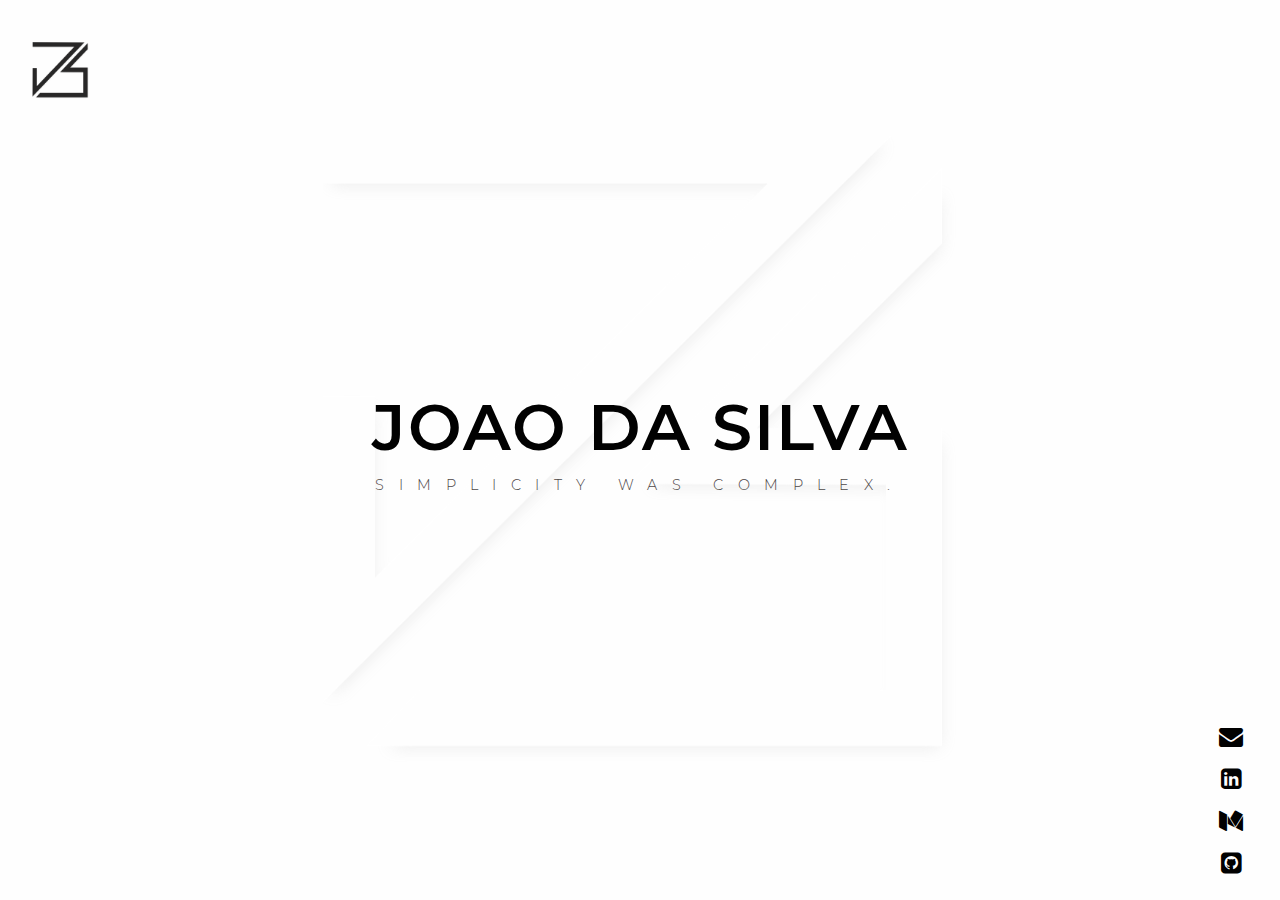
<file: index.html>
<!DOCTYPE html>
<html lang="en">
<html>

  <head>
    <title>Joao Da Silva</title>
    <!-- ensure proper rendering and touch zooming -->
    <meta name="viewport" content="width=device-width, initial-scale=1.0">
    <meta name="description" content="This is the personal webpage about Joao da Silva">
    <meta name="author" content="Joao da Silva">
    <!-- Bootstrap -->
    <link href="vendor/bootstrap/css/bootstrap.min.css" rel="stylesheet">
    <link rel="stylesheet" href="css/main.css"> 
    <link rel="stylesheet" href="css/jdasilva.css"> 
  </head>

  <body>

    <div class="container-fluid bg-secondary vw-100 vh-100 center-container">

        <!-- header logo -->
      <header> 
        <div class="header-logo">
      </header>

        <!-- center message -->
      <div class="h-100 text-center m-0 d-flex flex-column justify-content-center logo-center img-responsive">
      	 <img src="images/logo-center.png"/>

        <div class="home-content-tablecell">
          <h1 class="animate-intro">
                    JOAO DA SILVA            
          </h1>
          <h3 class="animate-intro">Simplicity was complex.
          </h3>
        </div>
      </div>

      <!-- bottom contacts -->
      <ul class="contacts-list">
        <li class="animate-intro">
            <a href="mailto:hello@jdasilva.me"><i class="icon-mail-alt"></i></a>
        </li>
        <li class="animate-intro">
            <a href="https://www.linkedin.com/in/joaopedrodasilva"><i class="icon-linkedin-squared"></i></a>
        </li>
        <li class="animate-intro">
            <a href="https://medium.com/@j.dasilva"><i class="icon-medium"></i></a>
        </li>
        <li class="animate-intro">
          <a href="https://www.behance.net/jdasilv"><i class="icon-behance-squared"></i></a>
        </li>
         <li class="animate-intro">
            <a href="https://github.com/dasilvans"><i class="icon-github-squared"></i></a>
        </li>
      </ul>
    </div>

  <!-- Bootstrap core JavaScript -->
  <script src="vendor/jquery/jquery.min.js"></script>
  <script src="vendor/bootstrap/js/bootstrap.bundle.min.js"></script>

  </body>
</html>
</file>
<file: css/main.css>
@font-face {
  font-family: "montserrat-light";
  src: url("../font/montserrat/Montserrat-Light.woff2") format("woff2"), url("../font/montserrat/Montserrat-Light.woff") format("woff");
  font-style: normal;
  font-weight: normal;
}
@font-face {
  font-family: "montserrat-semibold";
  src: url("../font/montserrat/Montserrat-SemiBold.woff2") format("woff2"), url("../font/montserrat/Montserrat-SemiBold.woff") format("woff");
  font-style: normal;
  font-weight: normal;
}

.bg-secondary {
  background-color: #FEFEFE !important;
}

.demo-icon
  {
    font-family: "jdasilva";
    font-style: normal;
    font-weight: normal;
    speak: none;
   
    display: inline-block;
    text-decoration: inherit;
    width: 1em;
    margin-right: .2em;
    text-align: center;
    /* opacity: .8; */
   
    /* For safety - reset parent styles, that can break glyph codes*/
    font-variant: normal;
    text-transform: none;
   
    /* fix buttons height, for twitter bootstrap */
    line-height: 1em;
   
    /* Animation center compensation - margins should be symmetric */
    /* remove if not needed */
    margin-left: .2em;
   
    /* You can be more comfortable with increased icons size */
    /* font-size: 120%; */
   
    /* Font smoothing. That was taken from TWBS */
    -webkit-font-smoothing: antialiased;
    -moz-osx-font-smoothing: grayscale;
   
    /* Uncomment for 3D effect */
    /* text-shadow: 1px 1px 1px rgba(127, 127, 127, 0.3); */
  }

header {
  width: 100%;
  height: auto;
  position: absolute;
  left: 0;
  top: 0;
  z-index: 700;
}

header .header-logo {
  position: absolute;
  left: 32px;
  top: 42px;
  -moz-transition: all 1s ease-in-out;
  -o-transition: all 1s ease-in-out;
  -webkit-transition: all 1s ease-in-out;
  -ms-transition: all 1s ease-in-out;
  transition: all 1s ease-in-out;
  width: 57px;
  height: 57px;
  background: url("../images/logo.png") no-repeat center;
  background-size: 57px 57px;
}

.logo-center img {
    position: absolute;
    top: 50%;
    left: 50%;
    transform: translateX(-50%) translateY(-50%);
    max-width: 70%;
    max-height: 70%;
}

/* center text */
.home-content-tablecell {
  display: table-cell;
  vertical-align: middle;
  z-index: 500;
  font-size: 40%;
  max-height: 60%;
}
.home-content-tablecell .row {
  position: relative;
  padding-top: 15.2rem;
  padding-bottom: 14rem;
}
.home-content-tablecell h1 {
  font-family: "montserrat-semibold", serif;
  font-size: 3.98rem;
  line-height: 1.133;
  letter-spacing: 1.1rem;
  color: #010101;
  letter-spacing: 2px;
}
.home-content-tablecell h3 {
  font-family: "montserrat-light", sans-serif;
  font-size: 0.9rem;
  color: #4E4848;
  text-transform: uppercase;
  letter-spacing: 0.9rem;
  margin: .9rem 0 .9rem 0;
}
/* contacts-list */
.contacts-list {
  position: absolute;
  right: 32px;
  bottom: 1rem;
  margin: 0;
  padding: 0;
  list-style: none;
  font-size: 1.5rem;
  line-height: 1.75;
  text-align: center;
}

.contacts-list li {
  padding-right: 0;
}
.contacts-list li a, .contacts-list li a:visited {
  color: #010101;
}
.contacts-list li a:hover, 
.contacts-list li a:focus, 
.contacts-list li a:active {
  color: #827F80;
}
</file>
<file: css/jdasilva.css>
@font-face {
  font-family: 'jdasilva';
  src: url('../font/jdasilva.eot?19999785');
  src: url('../font/jdasilva.eot?19999785#iefix') format('embedded-opentype'),
       url('../font/jdasilva.woff2?19999785') format('woff2'),
       url('../font/jdasilva.woff?19999785') format('woff'),
       url('../font/jdasilva.ttf?19999785') format('truetype'),
       url('../font/jdasilva.svg?19999785#jdasilva') format('svg');
  font-weight: normal;
  font-style: normal;
}
/* Chrome hack: SVG is rendered more smooth in Windozze. 100% magic, uncomment if you need it. */
/* Note, that will break hinting! In other OS-es font will be not as sharp as it could be */
/*
@media screen and (-webkit-min-device-pixel-ratio:0) {
  @font-face {
    font-family: 'jdasilva';
    src: url('../font/jdasilva.svg?19999785#jdasilva') format('svg');
  }
}
*/
 
 [class^="icon-"]:before, [class*=" icon-"]:before {
  font-family: "jdasilva";
  font-style: normal;
  font-weight: normal;
  speak: none;
 
  display: inline-block;
  text-decoration: inherit;
  width: 1em;
  margin-right: .2em;
  text-align: center;
  /* opacity: .8; */
 
  /* For safety - reset parent styles, that can break glyph codes*/
  font-variant: normal;
  text-transform: none;
 
  /* fix buttons height, for twitter bootstrap */
  line-height: 1em;
 
  /* Animation center compensation - margins should be symmetric */
  /* remove if not needed */
  margin-left: .2em;
 
  /* you can be more comfortable with increased icons size */
  /* font-size: 120%; */
 
  /* Font smoothing. That was taken from TWBS */
  -webkit-font-smoothing: antialiased;
  -moz-osx-font-smoothing: grayscale;
 
  /* Uncomment for 3D effect */
  /* text-shadow: 1px 1px 1px rgba(127, 127, 127, 0.3); */
}
 
.icon-mail-alt:before { content: '\f0e0'; } /* '' */
.icon-medium:before { content: '\f23a'; } /* '' */
.icon-github-squared:before { content: '\f300'; } /* '' */
.icon-linkedin-squared:before { content: '\f30c'; } /* '' */
</file>
